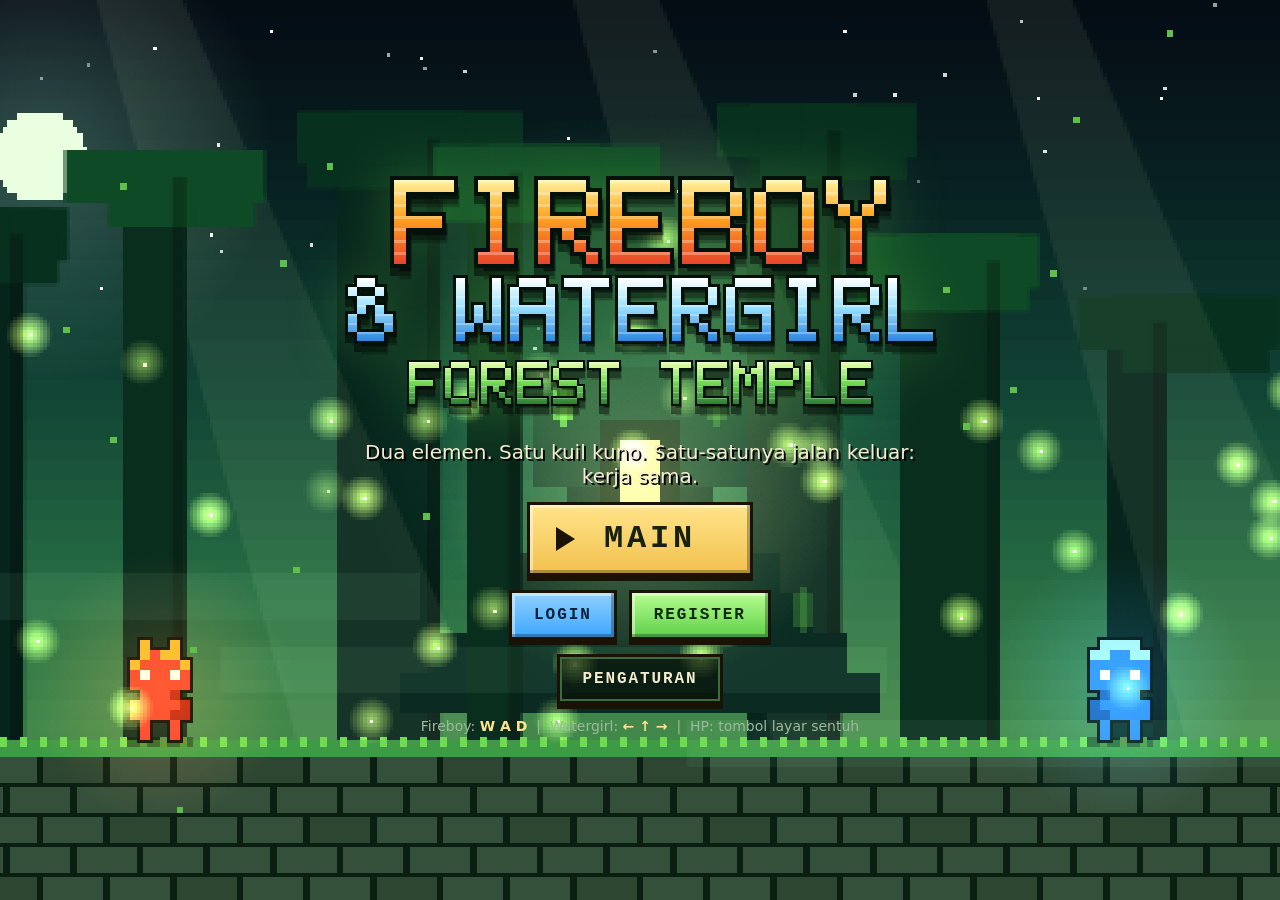
<file: fireboy-watergirl-forest-temple/index.html>
<!DOCTYPE html>
<!DOCTYPE html>

<html lang="id">
<head>
<meta charset="utf-8"/>
<meta content="width=device-width, initial-scale=1, maximum-scale=1, user-scalable=no, viewport-fit=cover" name="viewport"/>
<meta content="#071208" name="theme-color"/>
<meta content="yes" name="apple-mobile-web-app-capable"/>
<title>Fireboy &amp; Watergirl: Forest Temple</title>
<link href="css/base.css" rel="stylesheet"/>
<link href="css/components.css" rel="stylesheet"/>
<link href="css/game.css" rel="stylesheet"/>
<link href="css/overlays.css" rel="stylesheet"/>
</head>
<body data-page="index">
<canvas aria-hidden="true" id="menuBg"></canvas>
<div id="app">
<section class="screen active" id="landing">
<canvas aria-label="Fireboy and Watergirl: Forest Temple" height="260" id="logo" width="720"></canvas>
<p class="tag">Dua elemen. Satu kuil kuno. Satu-satunya jalan keluar: kerja sama.</p>
<div class="stack">
<button class="btn big" data-go="play">MAIN</button>
<div class="row">
<button class="btn blue" data-go="login">LOGIN</button>
<button class="btn green" data-go="register">REGISTER</button>
</div>
<button class="btn ghost" data-settings="">PENGATURAN</button>
</div>
<p class="foot">Fireboy: <b>W A D</b>  |  Watergirl: <b>← ↑ →</b>  |  HP: tombol layar sentuh</p>
</section>
</div>
<div aria-modal="true" class="overlay" id="settings" role="dialog">
<div class="panel pop settings">
<h2>PENGATURAN</h2>
<label class="row2">Musik <output id="outMusic"></output><input id="setMusic" max="100" min="0" type="range"/></label>
<label class="row2">Efek suara <output id="outSfx"></output><input id="setSfx" max="100" min="0" type="range"/></label>
<label class="check"><input id="setMute" type="checkbox"/> Matikan semua suara</label>
<label class="check"><input id="setParticles" type="checkbox"/> Efek partikel (kunang-kunang, daun, percikan)</label>
<label class="check"><input id="setShake" type="checkbox"/> Layar bergetar</label>
<label class="row2">Kontrol sentuh
      <select id="setTouch"><option value="auto">Otomatis</option><option value="on">Selalu tampil</option><option value="off">Sembunyikan</option></select>
</label>
<button class="btn small red" id="setReset">HAPUS PROGRES AKUN INI</button>
<button class="btn big" id="setClose">TUTUP</button>
</div>
</div>
<div id="toast" role="status"></div>
<div class="rotate" id="rotate">Putar HP ke mode landscape untuk pengalaman terbaik — atau main dengan layar vertikal.</div>
<script src="js/engine.js"></script>
<script src="js/levels.js"></script>
<script src="js/core.js"></script>
<script src="js/audio.js"></script>
<script src="js/graphics.js"></script>
<script src="js/ui.js"></script>
</body>
</html>
</file>
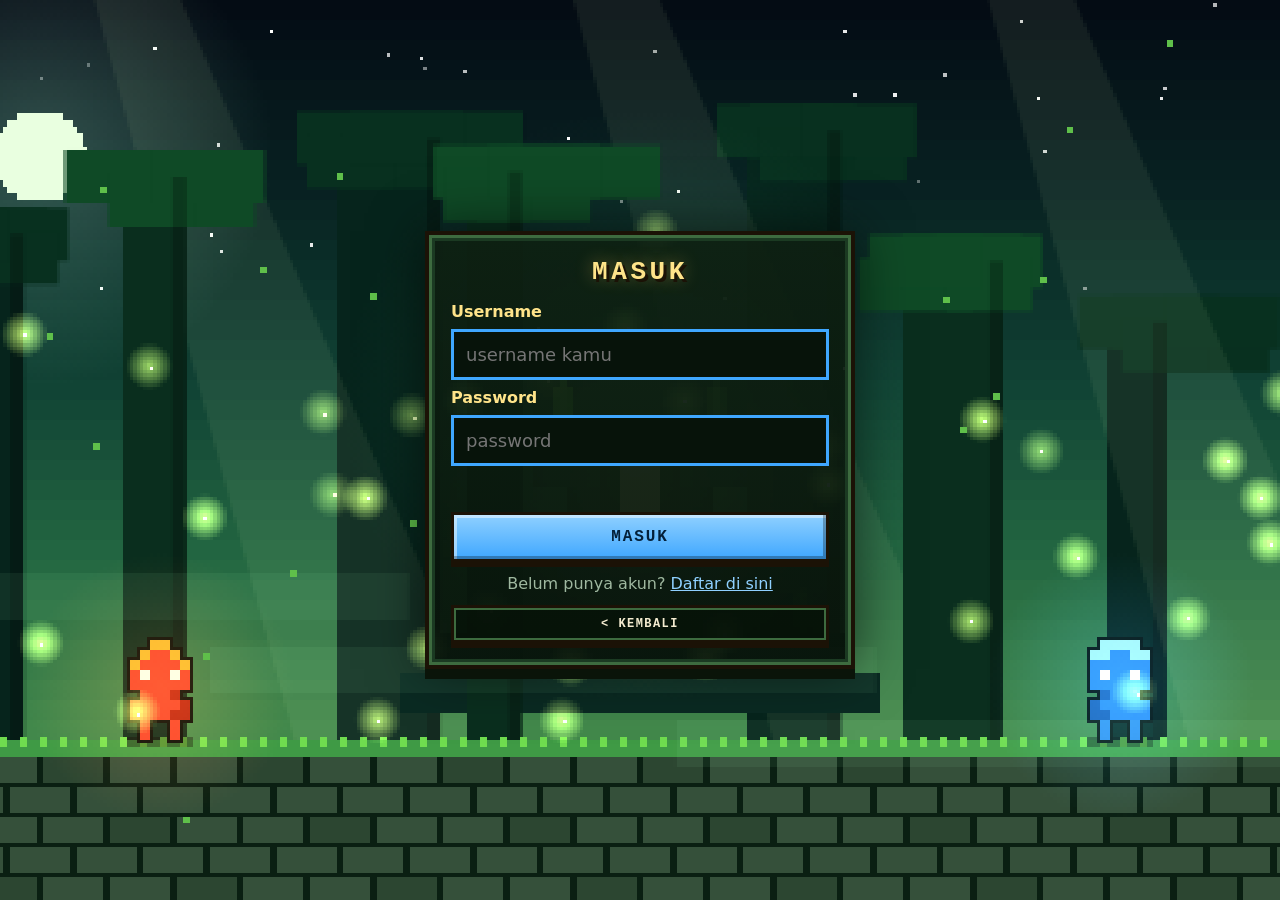
<file: fireboy-watergirl-forest-temple/dashboard.html>
<!DOCTYPE html>
<!DOCTYPE html>

<html lang="id">
<head>
<meta charset="utf-8"/>
<meta content="width=device-width, initial-scale=1, maximum-scale=1, user-scalable=no, viewport-fit=cover" name="viewport"/>
<meta content="#071208" name="theme-color"/>
<meta content="yes" name="apple-mobile-web-app-capable"/>
<title>Fireboy &amp; Watergirl: Forest Temple</title>
<link href="css/base.css" rel="stylesheet"/>
<link href="css/components.css" rel="stylesheet"/>
<link href="css/game.css" rel="stylesheet"/>
<link href="css/overlays.css" rel="stylesheet"/>
</head>
<body data-page="dashboard">
<canvas aria-hidden="true" id="menuBg"></canvas>
<div id="app">
<section class="screen active" id="dashboard">
<div class="panel dash">
<h2>SELAMAT DATANG, <span id="dashUser">PEMAIN</span>!</h2>
<div class="stats">
<div class="stat"><small>Level selesai</small><b id="stLevels">0/10</b></div>
<div class="stat"><small>Bintang</small><b id="stStars">0/30</b></div>
<div class="stat"><small>Permata</small><b id="stGems">0</b></div>
<div class="stat"><small>Skor total</small><b id="stScore">0</b></div>
</div>
<div class="stack">
<button class="btn big" id="btnContinue">LANJUTKAN</button>
<div class="row">
<button class="btn blue" data-go="levels">PILIH LEVEL</button>
<button class="btn" data-settings="">PENGATURAN</button>
<button class="btn red" id="btnLogout">LOGOUT</button>
</div>
</div>
</div>
</section>
</div>
<div aria-modal="true" class="overlay" id="settings" role="dialog">
<div class="panel pop settings">
<h2>PENGATURAN</h2>
<label class="row2">Musik <output id="outMusic"></output><input id="setMusic" max="100" min="0" type="range"/></label>
<label class="row2">Efek suara <output id="outSfx"></output><input id="setSfx" max="100" min="0" type="range"/></label>
<label class="check"><input id="setMute" type="checkbox"/> Matikan semua suara</label>
<label class="check"><input id="setParticles" type="checkbox"/> Efek partikel (kunang-kunang, daun, percikan)</label>
<label class="check"><input id="setShake" type="checkbox"/> Layar bergetar</label>
<label class="row2">Kontrol sentuh
      <select id="setTouch"><option value="auto">Otomatis</option><option value="on">Selalu tampil</option><option value="off">Sembunyikan</option></select>
</label>
<button class="btn small red" id="setReset">HAPUS PROGRES AKUN INI</button>
<button class="btn big" id="setClose">TUTUP</button>
</div>
</div>
<div id="toast" role="status"></div>
<div class="rotate" id="rotate">Putar HP ke mode landscape untuk pengalaman terbaik — atau main dengan layar vertikal.</div>
<script src="js/engine.js"></script>
<script src="js/levels.js"></script>
<script src="js/core.js"></script>
<script src="js/audio.js"></script>
<script src="js/graphics.js"></script>
<script src="js/ui.js"></script>
</body>
</html>
</file>
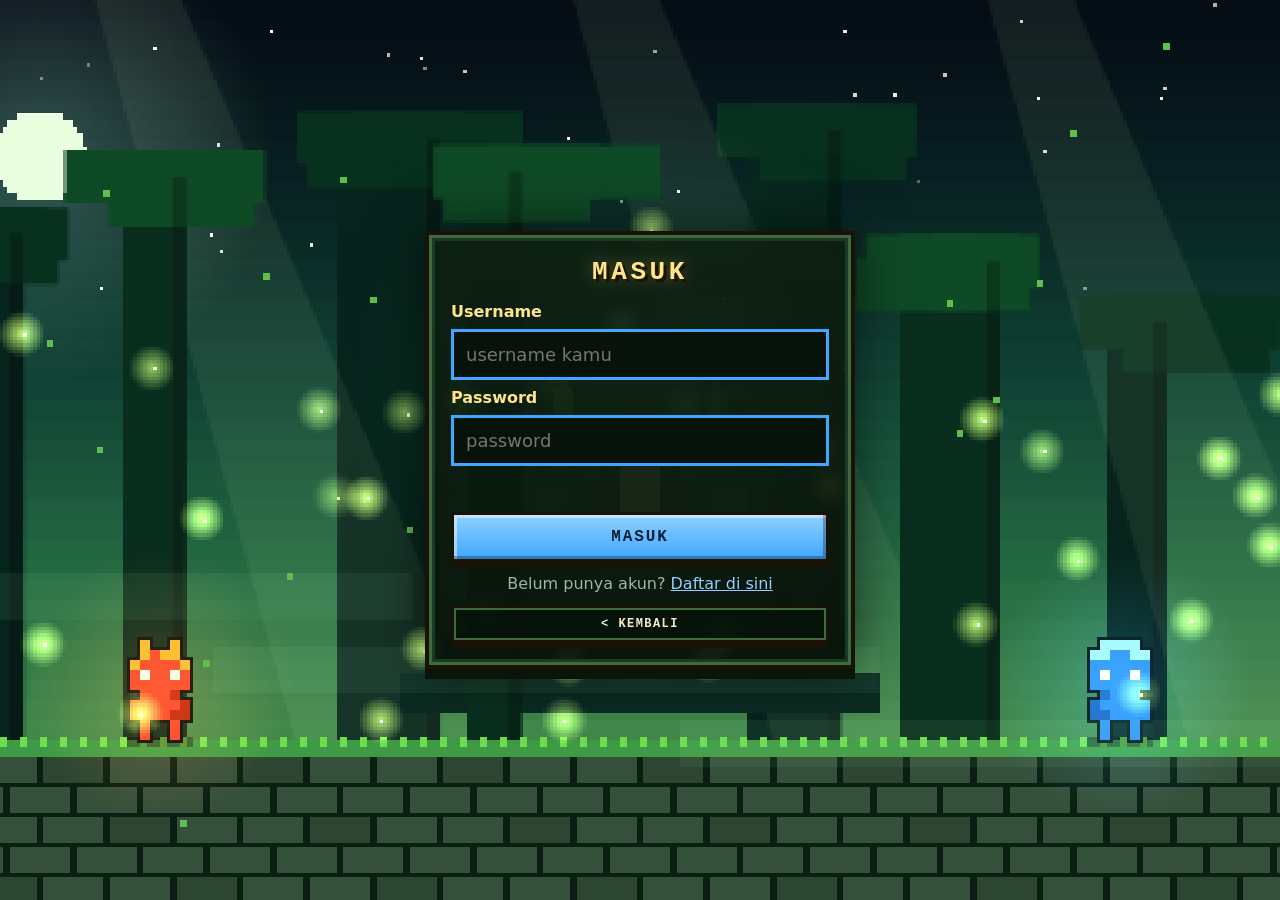
<file: fireboy-watergirl-forest-temple/game.html>
<!DOCTYPE html>
<!DOCTYPE html>

<html lang="id">
<head>
<meta charset="utf-8"/>
<meta content="width=device-width, initial-scale=1, maximum-scale=1, user-scalable=no, viewport-fit=cover" name="viewport"/>
<meta content="#071208" name="theme-color"/>
<meta content="yes" name="apple-mobile-web-app-capable"/>
<title>Fireboy &amp; Watergirl: Forest Temple</title>
<link href="css/base.css" rel="stylesheet"/>
<link href="css/components.css" rel="stylesheet"/>
<link href="css/game.css" rel="stylesheet"/>
<link href="css/overlays.css" rel="stylesheet"/>
</head>
<body class="ingame" data-page="game">
<canvas aria-hidden="true" id="menuBg"></canvas>
<div id="app">
<section class="screen active" id="game">
<div id="hud">
<div class="hud-l"><span id="hudLevel">LEVEL 1</span><span id="hudName"></span></div>
<div class="hud-m"><span id="hudTime">00:00</span><span class="gems" id="hudGems"></span></div>
<div class="hud-r">
<button class="btn small" id="btnRestart" title="Ulangi (R)">ULANG</button>
<button class="btn small blue" id="btnPause" title="Jeda (Esc / P)">JEDA</button>
</div>
</div>
<div id="stage">
<canvas height="560" id="cv" width="960"></canvas>
<div class="touch" id="touch">
<div class="pad f" data-pad="f">
<button aria-label="Fireboy kiri" data-k="KeyA">◀</button>
<button aria-label="Fireboy lompat" data-k="KeyW">▲</button>
<button aria-label="Fireboy kanan" data-k="KeyD">▶</button>
</div>
<div class="pad w" data-pad="w">
<button aria-label="Watergirl kiri" data-k="ArrowLeft">◀</button>
<button aria-label="Watergirl lompat" data-k="ArrowUp">▲</button>
<button aria-label="Watergirl kanan" data-k="ArrowRight">▶</button>
</div>
</div>
</div>
<p id="hint"></p>
</section>
</div>
<div aria-modal="true" class="overlay" id="pause" role="dialog">
<div class="panel pop">
<h2>DIJEDA</h2>
<div class="stack">
<button class="btn big" id="pResume">LANJUT</button>
<button class="btn" id="pRestart">ULANGI LEVEL</button>
<button class="btn" data-settings="">PENGATURAN</button>
<button class="btn blue" id="pLevels">PILIH LEVEL</button>
<button class="btn red" id="pQuit">KE DASHBOARD</button>
</div>
</div>
</div>
<div aria-modal="true" class="overlay" id="victory" role="dialog">
<div class="panel pop">
<h2 class="good">LEVEL SELESAI!</h2>
<div aria-label="bintang" class="stars" id="vStars"></div>
<p class="info" id="vInfo"></p>
<div class="stack">
<button class="btn big green" id="vNext">LEVEL BERIKUTNYA</button>
<div class="row">
<button class="btn" id="vReplay">ULANGI</button>
<button class="btn blue" id="vLevels">LEVEL</button>
</div>
</div>
</div>
</div>
<div aria-modal="true" class="overlay" id="gameover" role="dialog">
<div class="panel pop">
<h2 class="bad">GAME OVER</h2>
<p class="info" id="goCause"></p>
<div class="stack">
<button class="btn big red" id="goRetry">COBA LAGI</button>
<div class="row">
<button class="btn blue" id="goLevels">PILIH LEVEL</button>
<button class="btn" id="goDash">DASHBOARD</button>
</div>
</div>
</div>
</div>
<div aria-modal="true" class="overlay" id="settings" role="dialog">
<div class="panel pop settings">
<h2>PENGATURAN</h2>
<label class="row2">Musik <output id="outMusic"></output><input id="setMusic" max="100" min="0" type="range"/></label>
<label class="row2">Efek suara <output id="outSfx"></output><input id="setSfx" max="100" min="0" type="range"/></label>
<label class="check"><input id="setMute" type="checkbox"/> Matikan semua suara</label>
<label class="check"><input id="setParticles" type="checkbox"/> Efek partikel (kunang-kunang, daun, percikan)</label>
<label class="check"><input id="setShake" type="checkbox"/> Layar bergetar</label>
<label class="row2">Kontrol sentuh
      <select id="setTouch"><option value="auto">Otomatis</option><option value="on">Selalu tampil</option><option value="off">Sembunyikan</option></select>
</label>
<button class="btn small red" id="setReset">HAPUS PROGRES AKUN INI</button>
<button class="btn big" id="setClose">TUTUP</button>
</div>
</div>
<div id="toast" role="status"></div>
<div class="rotate" id="rotate">Putar HP ke mode landscape untuk pengalaman terbaik — atau main dengan layar vertikal.</div>
<script src="js/engine.js"></script>
<script src="js/levels.js"></script>
<script src="js/core.js"></script>
<script src="js/audio.js"></script>
<script src="js/graphics.js"></script>
<script src="js/game.js"></script>
<script src="js/ui.js"></script>
</body>
</html>
</file>
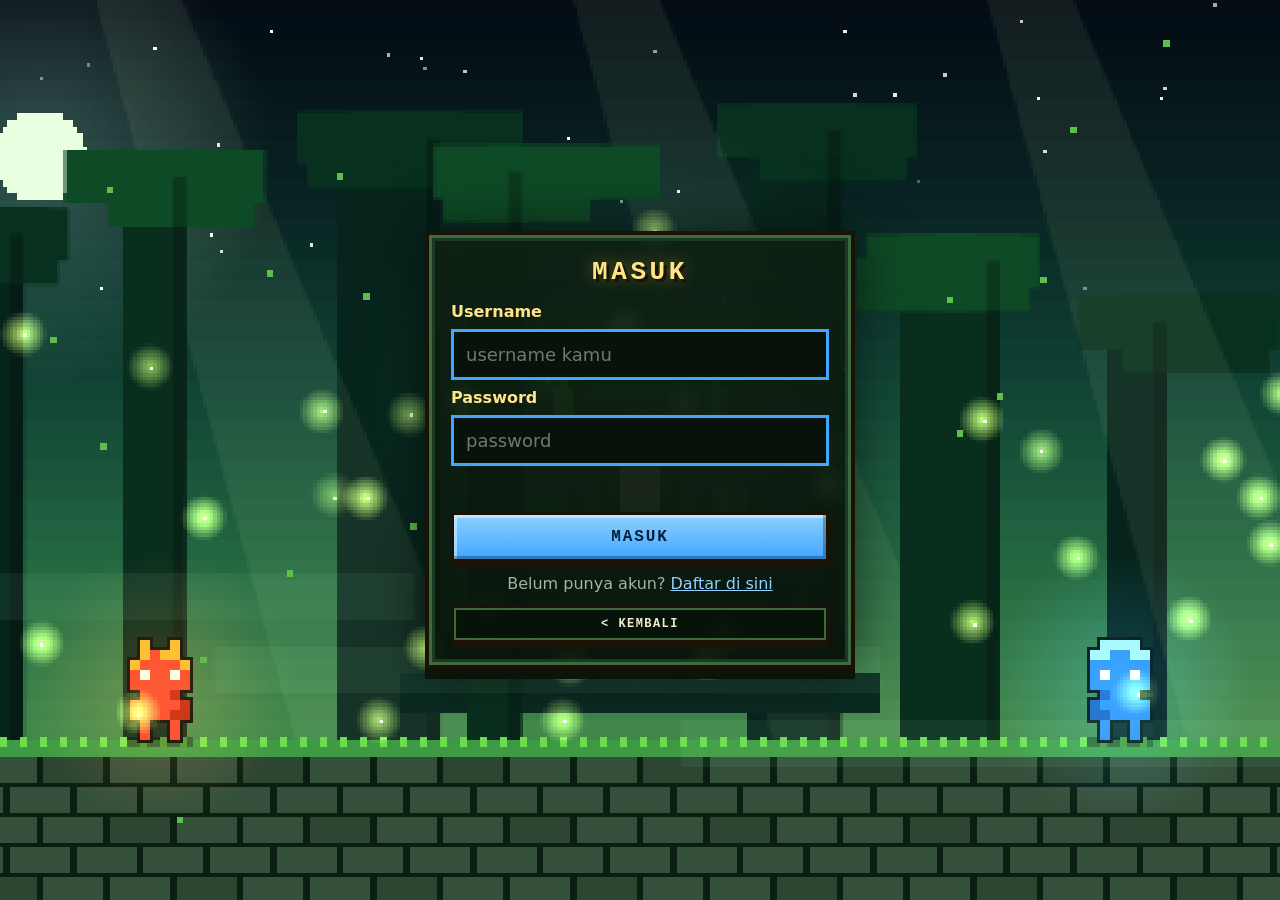
<file: fireboy-watergirl-forest-temple/levels.html>
<!DOCTYPE html>
<!DOCTYPE html>

<html lang="id">
<head>
<meta charset="utf-8"/>
<meta content="width=device-width, initial-scale=1, maximum-scale=1, user-scalable=no, viewport-fit=cover" name="viewport"/>
<meta content="#071208" name="theme-color"/>
<meta content="yes" name="apple-mobile-web-app-capable"/>
<title>Fireboy &amp; Watergirl: Forest Temple</title>
<link href="css/base.css" rel="stylesheet"/>
<link href="css/components.css" rel="stylesheet"/>
<link href="css/game.css" rel="stylesheet"/>
<link href="css/overlays.css" rel="stylesheet"/>
</head>
<body data-page="levels">
<canvas aria-hidden="true" id="menuBg"></canvas>
<div id="app">
<section class="screen top active" id="levels">
<div class="bar">
<button class="btn small blue" data-go="dashboard">&lt; DASHBOARD</button>
<h2>PILIH LEVEL</h2>
<button class="btn small" data-settings="">PENGATURAN</button>
</div>
<div class="grid" id="levelGrid"></div>
</section>
</div>
<div aria-modal="true" class="overlay" id="settings" role="dialog">
<div class="panel pop settings">
<h2>PENGATURAN</h2>
<label class="row2">Musik <output id="outMusic"></output><input id="setMusic" max="100" min="0" type="range"/></label>
<label class="row2">Efek suara <output id="outSfx"></output><input id="setSfx" max="100" min="0" type="range"/></label>
<label class="check"><input id="setMute" type="checkbox"/> Matikan semua suara</label>
<label class="check"><input id="setParticles" type="checkbox"/> Efek partikel (kunang-kunang, daun, percikan)</label>
<label class="check"><input id="setShake" type="checkbox"/> Layar bergetar</label>
<label class="row2">Kontrol sentuh
      <select id="setTouch"><option value="auto">Otomatis</option><option value="on">Selalu tampil</option><option value="off">Sembunyikan</option></select>
</label>
<button class="btn small red" id="setReset">HAPUS PROGRES AKUN INI</button>
<button class="btn big" id="setClose">TUTUP</button>
</div>
</div>
<div id="toast" role="status"></div>
<div class="rotate" id="rotate">Putar HP ke mode landscape untuk pengalaman terbaik — atau main dengan layar vertikal.</div>
<script src="js/engine.js"></script>
<script src="js/levels.js"></script>
<script src="js/core.js"></script>
<script src="js/audio.js"></script>
<script src="js/graphics.js"></script>
<script src="js/ui.js"></script>
</body>
</html>
</file>
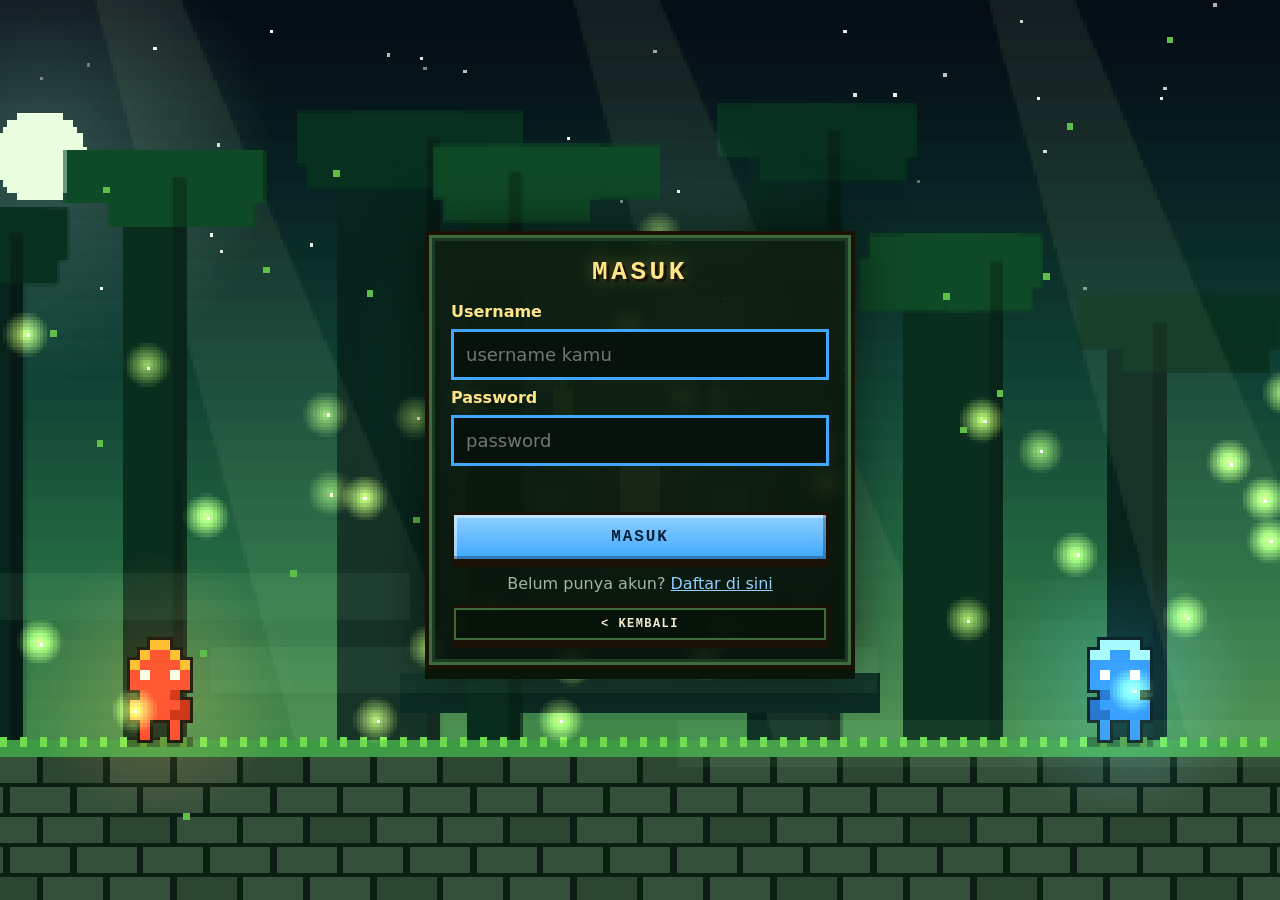
<file: fireboy-watergirl-forest-temple/login.html>
<!DOCTYPE html>
<!DOCTYPE html>

<html lang="id">
<head>
<meta charset="utf-8"/>
<meta content="width=device-width, initial-scale=1, maximum-scale=1, user-scalable=no, viewport-fit=cover" name="viewport"/>
<meta content="#071208" name="theme-color"/>
<meta content="yes" name="apple-mobile-web-app-capable"/>
<title>Fireboy &amp; Watergirl: Forest Temple</title>
<link href="css/base.css" rel="stylesheet"/>
<link href="css/components.css" rel="stylesheet"/>
<link href="css/game.css" rel="stylesheet"/>
<link href="css/overlays.css" rel="stylesheet"/>
</head>
<body data-page="login">
<canvas aria-hidden="true" id="menuBg"></canvas>
<div id="app">
<section class="screen active" id="login">
<form autocomplete="on" class="panel form" id="loginForm" novalidate="">
<h2>MASUK</h2>
<label for="lu">Username</label>
<input autocomplete="username" id="lu" maxlength="20" placeholder="username kamu"/>
<label for="lp">Password</label>
<input autocomplete="current-password" id="lp" maxlength="40" placeholder="password" type="password"/>
<p class="msg" id="loginMsg" role="alert"></p>
<button class="btn blue wide" type="submit">MASUK</button>
<p class="alt">Belum punya akun? <a data-go="register" href="#">Daftar di sini</a></p>
<button class="btn ghost small" data-go="landing" type="button">&lt; KEMBALI</button>
</form>
</section>
</div>
<div aria-modal="true" class="overlay" id="settings" role="dialog">
<div class="panel pop settings">
<h2>PENGATURAN</h2>
<label class="row2">Musik <output id="outMusic"></output><input id="setMusic" max="100" min="0" type="range"/></label>
<label class="row2">Efek suara <output id="outSfx"></output><input id="setSfx" max="100" min="0" type="range"/></label>
<label class="check"><input id="setMute" type="checkbox"/> Matikan semua suara</label>
<label class="check"><input id="setParticles" type="checkbox"/> Efek partikel (kunang-kunang, daun, percikan)</label>
<label class="check"><input id="setShake" type="checkbox"/> Layar bergetar</label>
<label class="row2">Kontrol sentuh
      <select id="setTouch"><option value="auto">Otomatis</option><option value="on">Selalu tampil</option><option value="off">Sembunyikan</option></select>
</label>
<button class="btn small red" id="setReset">HAPUS PROGRES AKUN INI</button>
<button class="btn big" id="setClose">TUTUP</button>
</div>
</div>
<div id="toast" role="status"></div>
<div class="rotate" id="rotate">Putar HP ke mode landscape untuk pengalaman terbaik — atau main dengan layar vertikal.</div>
<script src="js/engine.js"></script>
<script src="js/levels.js"></script>
<script src="js/core.js"></script>
<script src="js/audio.js"></script>
<script src="js/graphics.js"></script>
<script src="js/ui.js"></script>
</body>
</html>
</file>
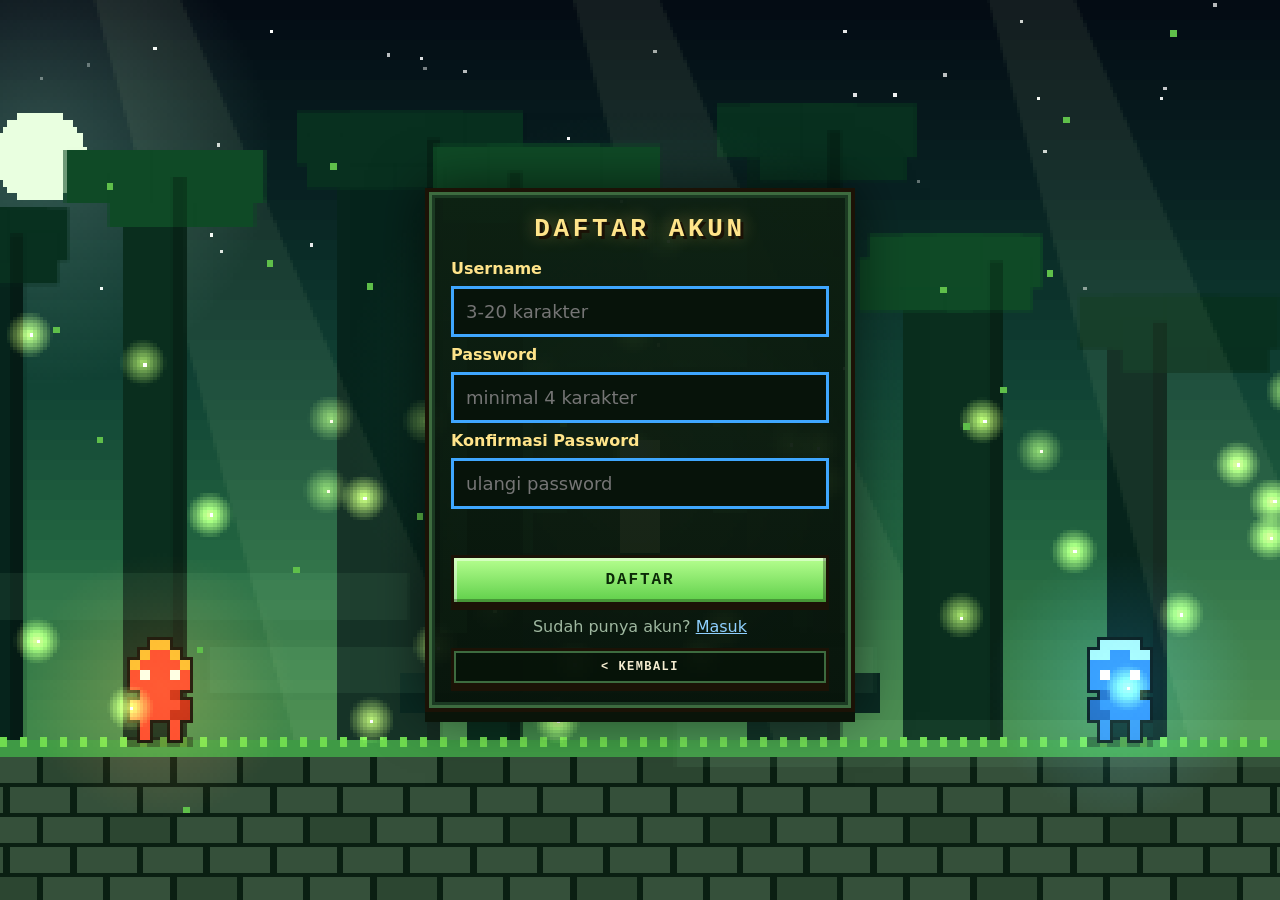
<file: fireboy-watergirl-forest-temple/register.html>
<!DOCTYPE html>
<!DOCTYPE html>

<html lang="id">
<head>
<meta charset="utf-8"/>
<meta content="width=device-width, initial-scale=1, maximum-scale=1, user-scalable=no, viewport-fit=cover" name="viewport"/>
<meta content="#071208" name="theme-color"/>
<meta content="yes" name="apple-mobile-web-app-capable"/>
<title>Fireboy &amp; Watergirl: Forest Temple</title>
<link href="css/base.css" rel="stylesheet"/>
<link href="css/components.css" rel="stylesheet"/>
<link href="css/game.css" rel="stylesheet"/>
<link href="css/overlays.css" rel="stylesheet"/>
</head>
<body data-page="register">
<canvas aria-hidden="true" id="menuBg"></canvas>
<div id="app">
<section class="screen active" id="register">
<form autocomplete="on" class="panel form" id="registerForm" novalidate="">
<h2>DAFTAR AKUN</h2>
<label for="ru">Username</label>
<input autocomplete="username" id="ru" maxlength="20" placeholder="3-20 karakter"/>
<label for="rp">Password</label>
<input autocomplete="new-password" id="rp" maxlength="40" placeholder="minimal 4 karakter" type="password"/>
<label for="rc">Konfirmasi Password</label>
<input autocomplete="new-password" id="rc" maxlength="40" placeholder="ulangi password" type="password"/>
<p class="msg" id="regMsg" role="alert"></p>
<button class="btn green wide" type="submit">DAFTAR</button>
<p class="alt">Sudah punya akun? <a data-go="login" href="#">Masuk</a></p>
<button class="btn ghost small" data-go="landing" type="button">&lt; KEMBALI</button>
</form>
</section>
</div>
<div aria-modal="true" class="overlay" id="settings" role="dialog">
<div class="panel pop settings">
<h2>PENGATURAN</h2>
<label class="row2">Musik <output id="outMusic"></output><input id="setMusic" max="100" min="0" type="range"/></label>
<label class="row2">Efek suara <output id="outSfx"></output><input id="setSfx" max="100" min="0" type="range"/></label>
<label class="check"><input id="setMute" type="checkbox"/> Matikan semua suara</label>
<label class="check"><input id="setParticles" type="checkbox"/> Efek partikel (kunang-kunang, daun, percikan)</label>
<label class="check"><input id="setShake" type="checkbox"/> Layar bergetar</label>
<label class="row2">Kontrol sentuh
      <select id="setTouch"><option value="auto">Otomatis</option><option value="on">Selalu tampil</option><option value="off">Sembunyikan</option></select>
</label>
<button class="btn small red" id="setReset">HAPUS PROGRES AKUN INI</button>
<button class="btn big" id="setClose">TUTUP</button>
</div>
</div>
<div id="toast" role="status"></div>
<div class="rotate" id="rotate">Putar HP ke mode landscape untuk pengalaman terbaik — atau main dengan layar vertikal.</div>
<script src="js/engine.js"></script>
<script src="js/levels.js"></script>
<script src="js/core.js"></script>
<script src="js/audio.js"></script>
<script src="js/graphics.js"></script>
<script src="js/ui.js"></script>
</body>
</html>
</file>
<file: fireboy-watergirl-forest-temple/css/base.css>
/* ==========================================================
   Fireboy & Watergirl: Forest Temple - gaya antarmuka
   Tema kuil hutan: batu berlumut, kayu, emas, cahaya hijau.
   ========================================================== */
:root{
  --ink:#071208; --deep:#0b1c10; --moss:#2f7d3a; --leaf:#6fdc4f; --gold:#f2c14e; --gold2:#ffe48a;
  --wood:#6b4423; --stone:#41564a; --fire:#ff6a2b; --water:#3fa7ff; --poison:#7dff3a; --cream:#f4ecd0; --muted:#9fb8a0;
  --sat:env(safe-area-inset-top,0px); --sab:env(safe-area-inset-bottom,0px); --sal:env(safe-area-inset-left,0px); --sar:env(safe-area-inset-right,0px);
}
*{box-sizing:border-box;-webkit-tap-highlight-color:transparent}
html,body{margin:0;height:100%;background:#050d07;color:var(--cream);overflow:hidden;
  font-family:"Trebuchet MS","Segoe UI",system-ui,-apple-system,Roboto,sans-serif;
  touch-action:manipulation;-webkit-user-select:none;user-select:none;-webkit-touch-callout:none}
button,input,select{font:inherit;color:inherit}
#menuBg{position:fixed;inset:0;width:100%;height:100%;object-fit:cover;image-rendering:pixelated;z-index:0}
body.ingame #menuBg{display:none}
body.ingame{background:radial-gradient(ellipse at 50% 30%,#10331c 0%,#06120a 70%)}
#app{position:relative;z-index:1;height:100%;height:100dvh}

/* ----- layar ----- */
.screen{display:none;position:absolute;inset:0;overflow-y:auto;overflow-x:hidden;flex-direction:column;align-items:center;justify-content:center;gap:14px;
  padding:calc(14px + var(--sat)) calc(14px + var(--sar)) calc(14px + var(--sab)) calc(14px + var(--sal))}
.screen.active{display:flex}
.screen.top{justify-content:flex-start}
h2{font:900 clamp(16px,3.2vw,26px)/1.2 "Courier New",monospace;letter-spacing:.14em;color:var(--gold2);margin:0 0 6px;text-align:center;
  text-shadow:3px 3px 0 #1b1206,0 0 18px rgba(242,193,78,.45);text-transform:uppercase}
h2.good{color:#9dff7a}h2.bad{color:#ff7b5c}
.tag{max-width:560px;text-align:center;margin:0;font-size:clamp(15px,2.4vw,20px);text-shadow:2px 2px 0 #000}
.foot{margin:0;color:var(--muted);font-size:14px;text-align:center}
.foot b{color:var(--gold2)}
#logo{width:min(720px,94vw);height:auto;image-rendering:pixelated;filter:drop-shadow(0 8px 0 rgba(0,0,0,.45)) drop-shadow(0 0 28px rgba(111,220,79,.35));animation:float 3.4s ease-in-out infinite}
@keyframes float{50%{transform:translateY(-6px)}}
</file>
<file: fireboy-watergirl-forest-temple/css/components.css>
/* ----- tombol bergaya piksel ----- */
.btn{display:inline-block;font:900 clamp(13px,2.4vw,16px)/1 "Courier New",monospace;letter-spacing:.12em;text-transform:uppercase;text-decoration:none;
  padding:14px 22px;color:#16210f;background:linear-gradient(#ffe48a,#f2c14e);border:3px solid #1b1206;cursor:pointer;position:relative;
  box-shadow:inset -3px -3px 0 rgba(0,0,0,.28),inset 3px 3px 0 rgba(255,255,255,.45),0 5px 0 #1b1206;transition:transform .08s,filter .12s}
.btn:hover{filter:brightness(1.1);transform:translateY(-2px)}
.btn:active{transform:translateY(3px);box-shadow:inset -3px -3px 0 rgba(0,0,0,.28),inset 3px 3px 0 rgba(255,255,255,.45),0 2px 0 #1b1206}
.btn:focus-visible,input:focus-visible,select:focus-visible{outline:3px solid #fff;outline-offset:2px}
.btn.blue{background:linear-gradient(#8fd0ff,#3fa7ff);color:#04203a}
.btn.green{background:linear-gradient(#b6ff8f,#5fcf4a);color:#0b2a07}
.btn.red{background:linear-gradient(#ff9a7a,#e8452c);color:#2a0803}
.btn.ghost{background:rgba(7,18,8,.7);color:var(--cream);box-shadow:inset 0 0 0 2px #3d6b3f,0 5px 0 #1b1206}
.btn.small{padding:10px 14px;font-size:12px}
.btn.wide{width:100%}
.btn.big{font-size:clamp(20px,4.6vw,32px);padding:18px 54px 18px 74px;animation:pulse 1.3s steps(2) infinite}
.btn.big::before{content:"";position:absolute;left:26px;top:50%;margin-top:-12px;border:12px solid transparent;border-left:19px solid #1b1206;border-right:0}
@keyframes pulse{50%{box-shadow:inset -3px -3px 0 rgba(0,0,0,.28),inset 3px 3px 0 rgba(255,255,255,.45),0 5px 0 #1b1206,0 0 26px rgba(255,228,138,.85)}}
.stack{display:flex;flex-direction:column;align-items:center;gap:14px}
.row{display:flex;gap:12px;flex-wrap:wrap;justify-content:center}

/* ----- panel & formulir ----- */
.panel{background:linear-gradient(rgba(14,32,18,.94),rgba(8,20,11,.95));border:4px solid #1b1206;padding:22px;
  box-shadow:inset 0 0 0 3px #3d6b3f,inset 0 0 0 6px #1b3a22,0 10px 0 #0a1409,0 0 50px rgba(0,0,0,.6)}
.form{width:min(430px,100%);display:flex;flex-direction:column;gap:8px}
label{font-weight:700;color:var(--gold2)}
input[type=text],input[type=password],input:not([type]),select{width:100%;padding:12px;background:#07130a;border:3px solid #3fa7ff;color:var(--cream);font-size:18px;border-radius:0}
.msg{min-height:26px;margin:2px 0;text-align:center;font-weight:700}
.msg.err{color:#ff8a6a}.msg.ok{color:#9dff7a}
.alt{text-align:center;margin:4px 0;color:var(--muted)}.alt a{color:#8fd0ff}
.dash{width:min(640px,100%);display:flex;flex-direction:column;gap:18px}
.stats{display:grid;grid-template-columns:repeat(auto-fit,minmax(120px,1fr));gap:10px}
.stat{background:rgba(0,0,0,.35);border:2px solid #2c5a31;padding:10px;text-align:center}
.stat small{display:block;color:var(--muted)}
.stat b{font:900 22px "Courier New",monospace;color:var(--gold2)}

/* ----- pilih level ----- */
.bar{width:min(1040px,100%);display:flex;justify-content:space-between;align-items:center;gap:10px;flex-wrap:wrap}
.bar h2{margin:0}
.grid{width:min(1040px,100%);display:grid;grid-template-columns:repeat(auto-fill,minmax(180px,1fr));gap:18px;padding:8px 4px 24px}
.card{cursor:pointer;padding:10px;text-align:center;position:relative;transition:transform .12s}
.card:hover{transform:translateY(-5px)}
.card canvas{width:100%;height:auto;image-rendering:pixelated;border:3px solid #1b1206;background:#07130a}
.card .no{font:900 20px "Courier New",monospace;color:var(--gold2);text-shadow:2px 2px 0 #000;margin:4px 0}
.card .nm{font-size:15px;min-height:38px;line-height:1.2}
.card .st{font-size:22px;color:#4a5a4a;letter-spacing:3px}
.card .st i{font-style:normal}.card .st i.on{color:var(--gold)}
.card .rec{font-size:13px;color:var(--muted)}
.card.locked{cursor:not-allowed;filter:grayscale(1) brightness(.55)}
.card.locked::after{content:"TERKUNCI";position:absolute;top:42%;left:0;right:0;font:900 14px "Courier New",monospace;color:#fff;letter-spacing:.2em}
</file>
<file: fireboy-watergirl-forest-temple/css/game.css>
/* ----- game ----- */
#game{justify-content:flex-start;gap:6px;padding:calc(6px + var(--sat)) calc(6px + var(--sar)) calc(6px + var(--sab)) calc(6px + var(--sal))}
#hud{width:100%;max-width:1100px;display:flex;justify-content:space-between;align-items:center;gap:8px;padding:6px 10px;
  background:rgba(4,12,6,.85);border:3px solid #1b1206;box-shadow:inset 0 0 0 2px #3d6b3f;font:900 13px "Courier New",monospace;letter-spacing:.08em}
#hud .hud-l,#hud .hud-m,#hud .hud-r{display:flex;align-items:center;gap:10px}
#hudName{color:var(--muted);font-weight:700}
#hudTime{color:#8fd0ff;font-size:16px}
.gems{color:var(--gold2)}.gems .f{color:#ff8a4d}.gems .w{color:#7fd0ff}
#stage{position:relative;line-height:0;flex:0 0 auto}
#cv{display:block;image-rendering:pixelated;border:5px solid #1b1206;box-shadow:0 0 0 3px #3d6b3f,0 12px 0 3px #0a1409,0 0 60px rgba(0,0,0,.7);background:#06120a}
#hint{margin:2px 0 0;max-width:960px;text-align:center;color:var(--cream);font-size:clamp(13px,2.2vw,17px);text-shadow:2px 2px 0 #000;min-height:22px}
#hint:empty{display:none}

/* ----- kontrol sentuh: tombol di samping kanvas (landscape) atau di bawahnya (portrait) ----- */
.touch{display:none}
body.touch-on .touch{display:contents}
.pad{display:flex;gap:8px}
.pad button{width:var(--btn,56px);height:var(--btn,56px);border:3px solid #1b1206;background:rgba(6,16,8,.7);color:var(--cream);font:22px sans-serif;
  touch-action:none;-webkit-user-select:none;user-select:none;padding:0;line-height:1}
.pad.f button{border-color:#ff6a2b;box-shadow:inset 0 0 0 2px rgba(255,106,43,.35)}
.pad.w button{border-color:#3fa7ff;box-shadow:inset 0 0 0 2px rgba(63,167,255,.35)}
.pad button.on{background:var(--gold);color:#16210f}
body.touch-on #stage{display:flex;align-items:flex-end;justify-content:center;gap:12px;width:100%}
body.touch-on .pad.f{order:-1}
@media (orientation:portrait){
  body.touch-on #stage{flex-wrap:wrap;justify-content:space-between;gap:12px 0}
  body.touch-on #cv{flex:0 0 100%}
  body.touch-on .pad.f{order:2}
  body.touch-on .pad.w{order:3}
}
</file>
<file: fireboy-watergirl-forest-temple/css/overlays.css>
/* ----- overlay: jeda, menang, kalah, pengaturan ----- */
.overlay{position:fixed;inset:0;z-index:50;display:none;align-items:center;justify-content:center;padding:14px;background:rgba(2,8,4,.74);backdrop-filter:blur(2px)}
.overlay.show{display:flex}
.pop{width:min(440px,100%);max-height:100%;overflow:auto;display:flex;flex-direction:column;gap:14px;animation:pop .22s ease-out}
@keyframes pop{from{transform:scale(.85);opacity:0}}
.info{margin:0;text-align:center;font-size:18px;line-height:1.5}
.stars{display:flex;justify-content:center;gap:10px;font-size:48px;line-height:1;color:#2d3b2d;text-shadow:3px 3px 0 #000}
.stars i{font-style:normal}.stars i.on{color:var(--gold);animation:star .5s ease-out both}
@keyframes star{from{transform:scale(0) rotate(-90deg)}to{transform:none}}
.settings label.row2{display:grid;grid-template-columns:1fr auto;gap:6px 10px;align-items:center}
.settings input[type=range]{grid-column:1/3;width:100%;accent-color:#6fdc4f;height:28px}
.settings output{color:var(--gold2)}
.check{display:flex;gap:10px;align-items:center;font-weight:400;color:var(--cream)}
.check input{width:22px;height:22px;accent-color:#6fdc4f}
#toast{position:fixed;left:50%;bottom:calc(20px + var(--sab));transform:translate(-50%,40px);z-index:99;background:#0b1c10;border:3px solid var(--gold);padding:10px 16px;font-weight:700;opacity:0;transition:.25s;pointer-events:none;max-width:90vw;text-align:center}
#toast.show{opacity:1;transform:translate(-50%,0)}
.rotate{display:none}

@media (max-height:520px){
  #logo{width:min(420px,60vw)} .tag{display:none} .foot{display:none} .stack{gap:8px}
  .screen{gap:8px}
}
@media (prefers-reduced-motion:reduce){*{animation-duration:.01ms!important}}
@media (max-height:520px){#hint{display:none}#hud{padding:3px 8px;font-size:11px}#hud .btn.small{padding:6px 10px;font-size:11px}#hudTime{font-size:13px}#game{gap:3px}}
#hud{flex-wrap:wrap}
#hud span{white-space:nowrap}
@media (max-width:560px){
  #hudName{display:none}
  #hud{font-size:11px;padding:4px 6px;gap:4px 6px;letter-spacing:.04em}
  #hud .btn.small{padding:8px 10px;font-size:11px}
  #hudTime{font-size:13px}
  .btn.big{padding:16px 30px 16px 56px}
  .btn.big::before{left:18px}
}
</file>
